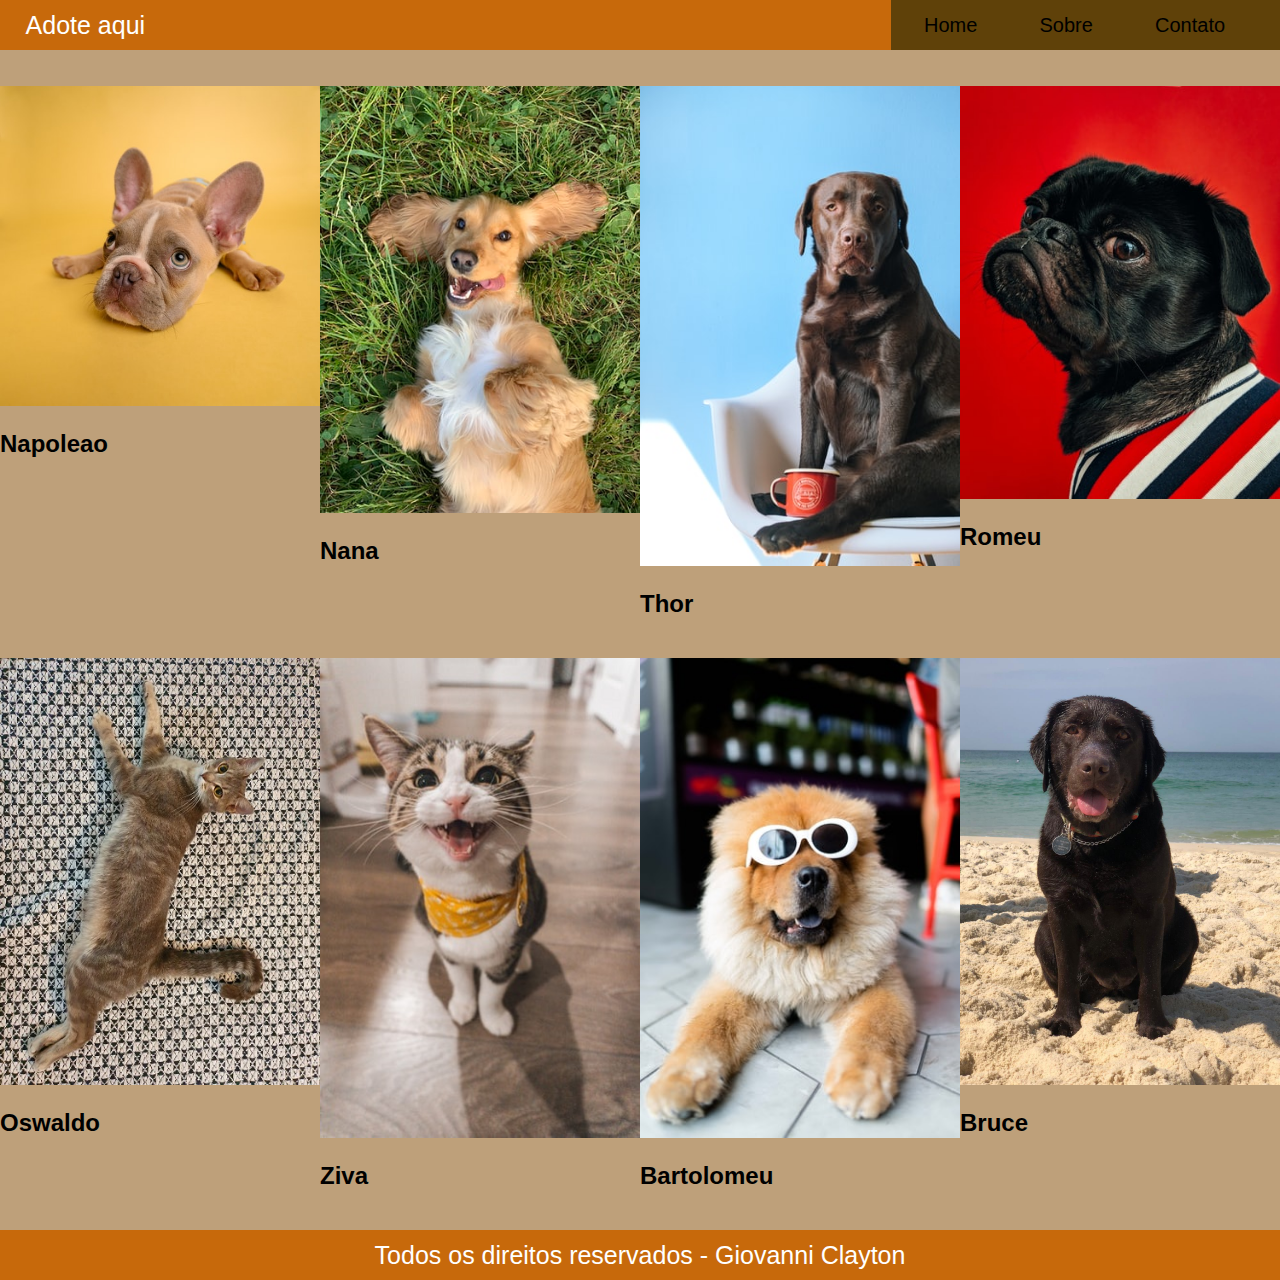
<file: index.html>
<!DOCTYPE html>
<html lang="en">
<head>
    <meta charset="UTF-8">
    <meta http-equiv="X-UA-Compatible" content="IE=edge">
    <meta name="viewport" content="width=device-width, initial-scale=1.0">
    <link rel="stylesheet" href="./style.css">
    <link rel="icon" href="https://cdn.icon-icons.com/icons2/365/PNG/256/puppy-icon_36968.png">
    <title>Adote aqui</title>
</head>
<body>
    <header>
        <nav class="menu">
            <a href="#" class="titulo">Adote aqui</a>
                <ul>
                    <li><a href="index.html" class="botaoMenu">Home</a></li>
                    <li><a href="Sobre.html"class="botaoMenu">Sobre</a></li>
                    <li><a href="Contato.html"class="botaoMenu">Contato</a></li>
                </ul>
        </nav>
    </header>   
    <br>
    <br>
    <div class="conteudo">
        <div class="imagem">
            <img src="./Cães e Gatos/Cachorro1.jpg" class="img-responsiva">
            <div class="texto">
            <h2>Napoleao</h2>
        </div>
        </div>

        <div class="imagem">
            <img src="./Cães e Gatos/Cachorro2.jpg">
            <div class="texto">
            <h2>Nana</h2>
        </div>
        </div>

        <div class="imagem">
            <img src="./Cães e Gatos/Cachorro3.jpg">
            <div class="texto">
            <h2>Thor</h2>
        </div>
        </div>

        <div class="imagem">
            <img src="./Cães e Gatos/Cachorro4.jpg">
            <div class="texto">
            <h2>Romeu</h2>
        </div>
        </div>
    </div>
    <br>
    <br>
    <br>
    <br>
    <div class="conteudo">
        <div class="imagem">
            <img src="./Cães e Gatos/Gato1.jpeg">
            <div class="texto">
            <h2>Oswaldo</h2>
            </div>
        </div>

        <div class="imagem">
            <img src="./Cães e Gatos/Gato2.jpg">
            <div class="texto">
            <h2>Ziva</h2>
            </div>
        </div>

        <div class="imagem">
            <img src="./Cães e Gatos/Cachorro8.jpg">
            <div class="texto">
            <h2>Bartolomeu</h2>
        </div>
        </div>
        <div class="imagem">
            <img src="./Cães e Gatos/Cachorro11.jpeg">
        <div class="texto">
            <h2>Bruce</h2>
            </div>
        </div>
    </div>
    <br>
    <br>
    <br>
    <br>
    <footer>
        Todos os direitos reservados - Giovanni Clayton
    </footer>

</body>
</html>
</file>
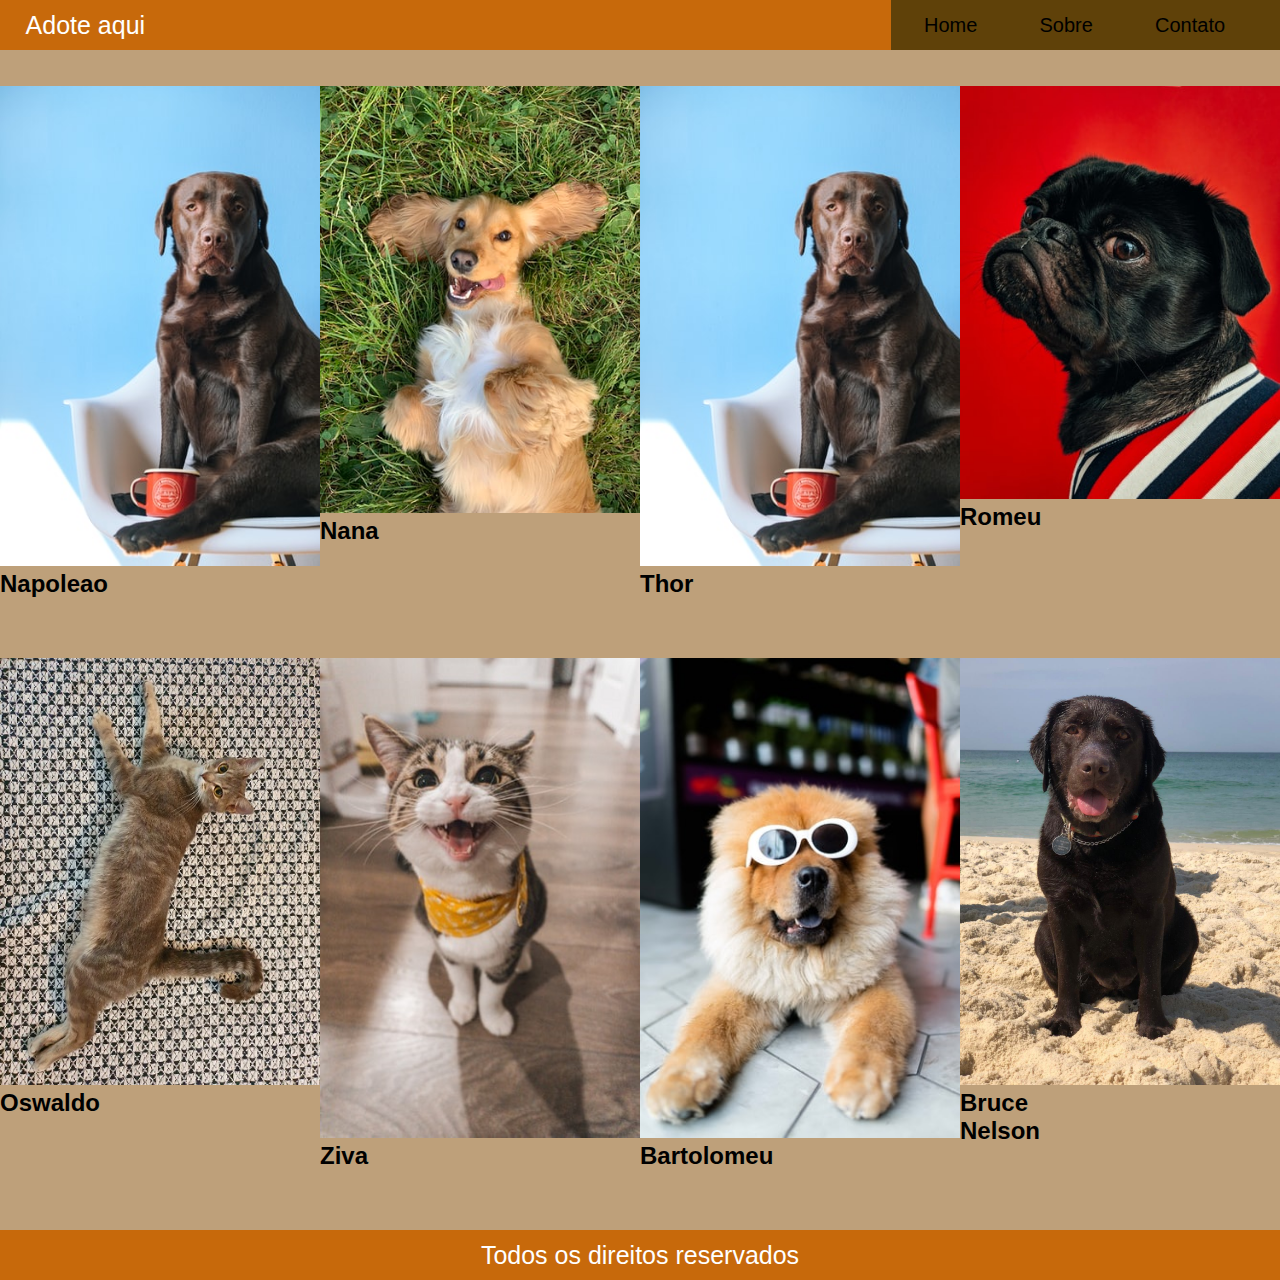
<file: adote.html>
<!DOCTYPE html>
<html lang="en">
<head>
    <meta charset="UTF-8">
    <meta http-equiv="X-UA-Compatible" content="IE=edge">
    <meta name="viewport" content="width=device-width, initial-scale=1.0">
    <link rel="stylesheet" href="./adote.css">
    <title>Adote aqui</title>
</head>
<body>
    <header>
        <nav class="menu">
            <a href="#" class="titulo">Adote aqui</a>
                <ul>
                    <li><a href="#" class="botaoMenu">Home</a></li>
                    <li><a href="#"class="botaoMenu">Sobre</a></li>
                    <li><a href="#"class="botaoMenu">Contato</a></li>
                </ul>
        </nav>
    </header>   
    <br>
    <br>
    <div class="conteudo">
        <div class="imagem">
            <img src="./Cães e Gatos/Cachorro3.jpg" class="img-responsiva">
            <div class="texto">
            <h2>Napoleao</h2>
        </div>
        </div>

        <div class="imagem">
            <img src="./Cães e Gatos/Cachorro2.jpg">
            <div class="texto">
            <h2>Nana</h2>
        </div>
        </div>

        <div class="imagem">
            <img src="./Cães e Gatos/Cachorro3.jpg">
            <div class="texto">
            <h2>Thor</h2>
        </div>
        </div>

        <div class="imagem">
            <img src="./Cães e Gatos/Cachorro4.jpg">
            <div class="texto">
            <h2>Romeu</h2>
        </div>
        </div>
    </div>

    <br>
    <br>
    
    <br>
    <br>


    <div class="conteudo">
        <div class="imagem">
            <img src="./Cães e Gatos/Gato1.jpeg">
            <div class="texto">
            <h2>Oswaldo</h2>
            </div>
        </div>

        <div class="imagem">
            <img src="./Cães e Gatos/Gato2.jpg">
            <div class="texto">
            <h2>Ziva</h2>
            </div>
        </div>

        <div class="imagem">
            <img src="./Cães e Gatos/Cachorro8.jpg">
            <div class="texto">
            <h2>Bartolomeu</h2>
        </div>
        </div>
        <div class="imagem">
            <img src="./Cães e Gatos/Cachorro11.jpeg">
        <div class="texto">
            <h2>Bruce Nelson</h2>
            </div>
        </div>
    </div>
    <br>
    <br>
    <br>
    <br>
    <footer>
        Todos os direitos reservados
    </footer>

</body>
</html>
</file>
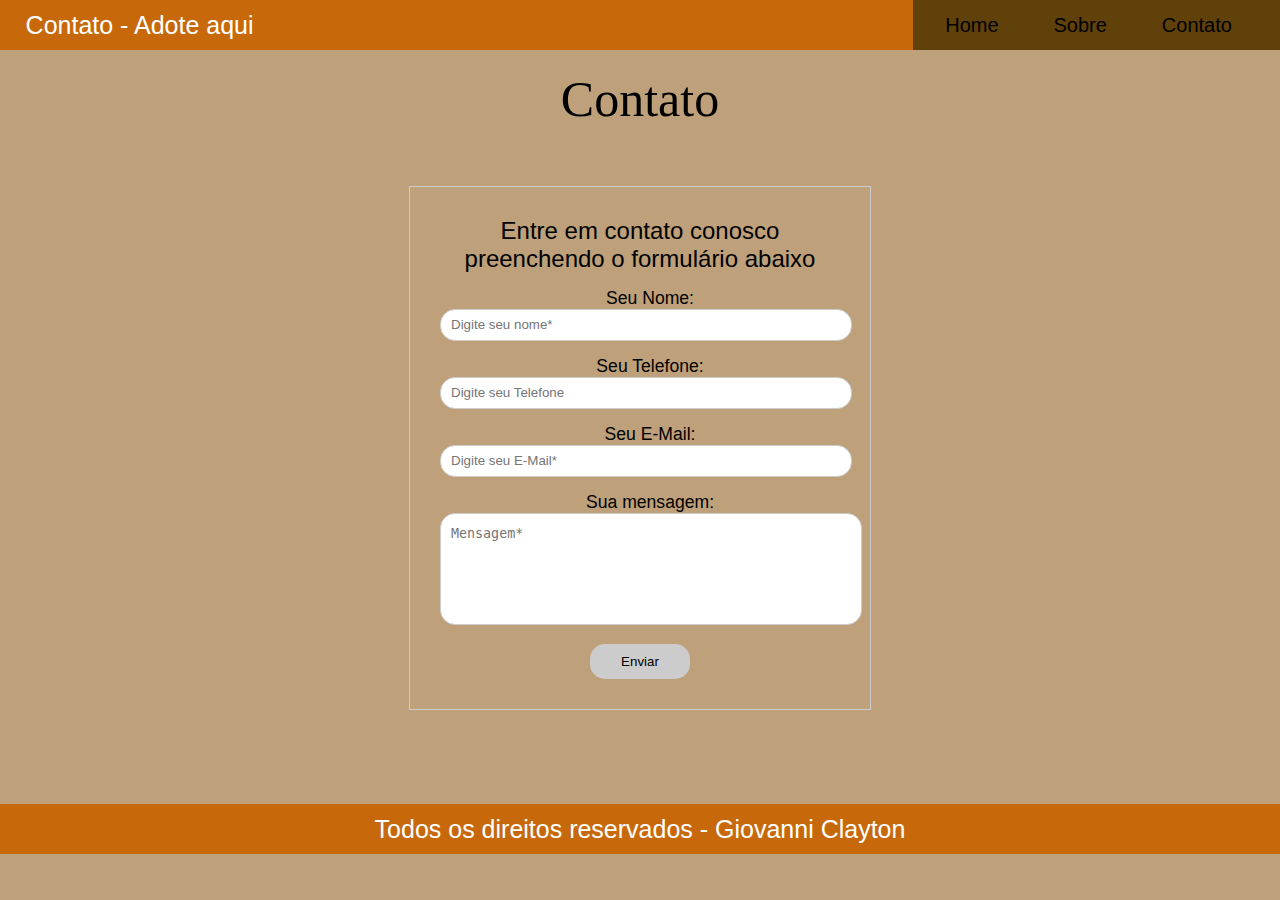
<file: Contato.html>
<!DOCTYPE html>
<html lang="en">
<head>
    <meta charset="UTF-8">
    <meta http-equiv="X-UA-Compatible" content="IE=edge">
    <meta name="viewport" content="width=device-width, initial-scale=1.0">
    <link rel="stylesheet" href="./style.css">
    <link rel="icon" href="https://cdn.icon-icons.com/icons2/365/PNG/256/puppy-icon_36968.png">
    <title>Contato - Adote aqui</title>
</head>
<body>
    <header>
        <nav class="menu">
            <a href="#" class="titulo">Contato  - Adote aqui</a>
                <ul>
                    <li><a href="index.html" class="botaoMenu">Home</a></li>
                    <li><a href="Sobre.html"class="botaoMenu">Sobre</a></li>
                    <li><a href="Contato.html"class="botaoMenu">Contato</a></li>
                </ul>
        </nav>
    </header>   

    <h1>Contato</h1><br>
                           
    <form class="formulario"> 
        <p> Entre em contato conosco preenchendo o formulário abaixo</p>
        
        <div class="field">
            <label for="nome">Seu Nome:</label>
            <input type="text" id="nome" name="nome" placeholder="Digite seu nome*" required>
        </div>
        
        <div class="field">
            <label for="telefone">Seu Telefone:</label>
            <input type="text" id="telefone" name="telefone" placeholder="Digite seu Telefone">
        </div>

        <div class="field">
            <label for="email">Seu E-Mail:</label>
            <input type="email" id="email" name="email" placeholder="Digite seu E-Mail*" required>
        </div>        
       
        <div class="field">
            <label for="mensagem">Sua mensagem:</label>
            <textarea name="mensagem" id="mensagem" placeholder="Mensagem*" required></textarea>
        </div>

        <input type="submit" name="acao" value="Enviar">
    </form>
<br>
<br>
<br>
    <footer>
        Todos os direitos reservados - Giovanni Clayton
    </footer>
</body>
</html>
</file>
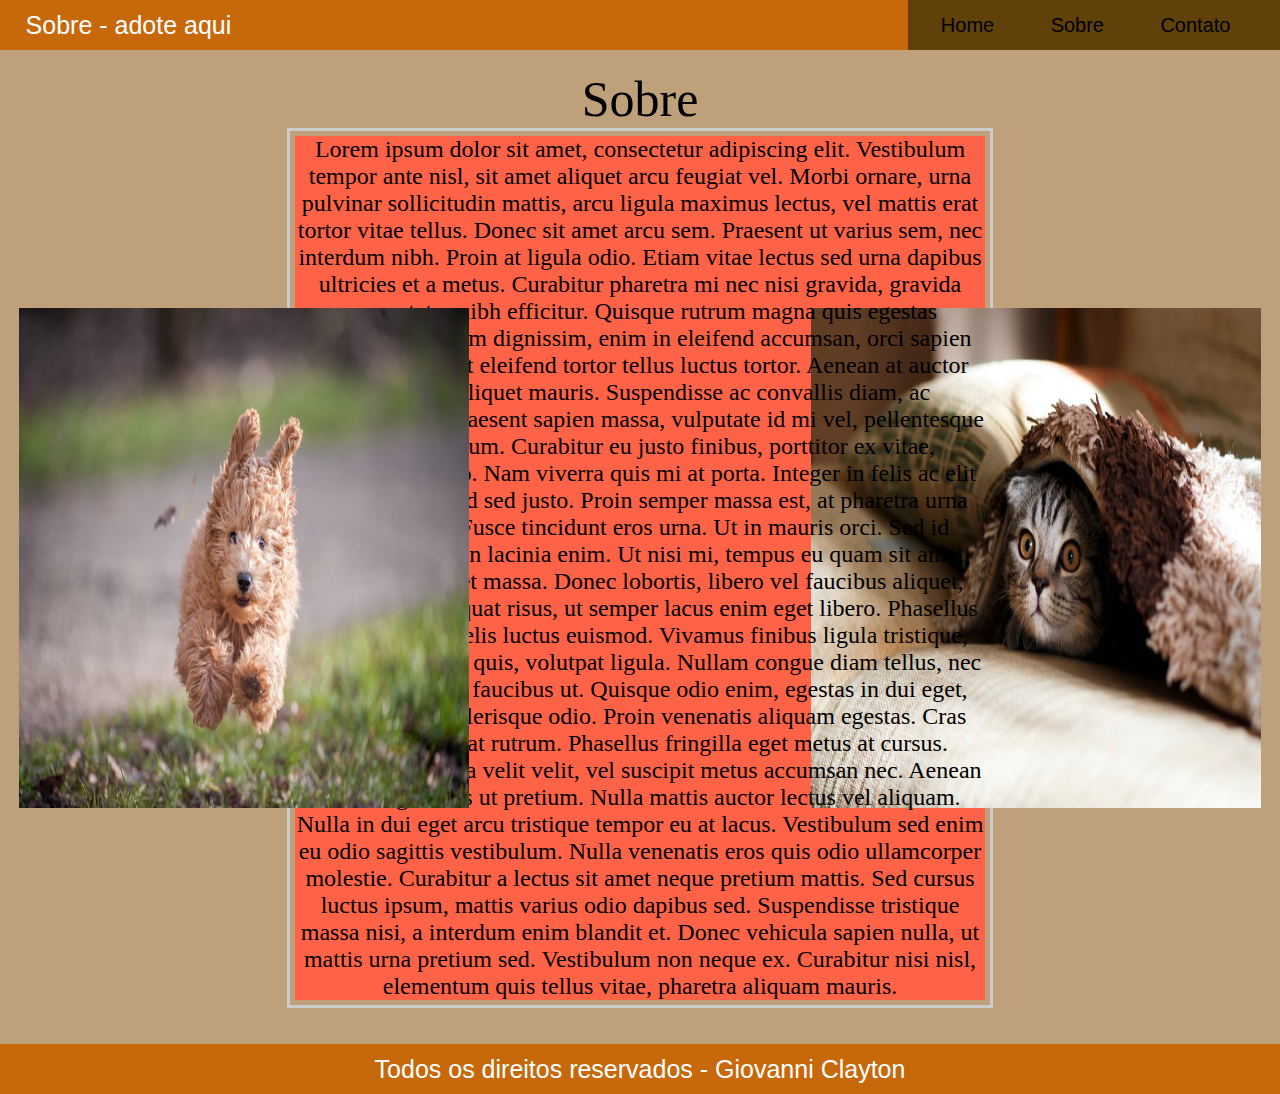
<file: Sobre.html>
<!DOCTYPE html>
<html lang="en">
<head>
    <meta charset="UTF-8">
    <meta http-equiv="X-UA-Compatible" content="IE=edge">
    <meta name="viewport" content="width=device-width, initial-scale=1.0">
    <link rel="stylesheet" href="./style.css">
    <link rel="icon" href="https://cdn.icon-icons.com/icons2/365/PNG/256/puppy-icon_36968.png">
    <title>Sobre - Adote aqui</title>
</head>
<body>
    <header>
        <nav class="menu">
            <a href="#" class="titulo">Sobre - adote aqui</a>
                <ul>
                    <li><a href="index.html" class="botaoMenu">Home</a></li>
                    <li><a href="Sobre.html"class="botaoMenu">Sobre</a></li>
                    <li><a href="Contato.html"class="botaoMenu">Contato</a></li>
                </ul>
        </nav>
    </header>   

    <h1>Sobre</h1>
    <section class="conteudo_sobre">
        <div class="texto_sobre">Lorem ipsum dolor sit amet, consectetur adipiscing elit. Vestibulum tempor ante nisl, sit amet aliquet arcu feugiat vel. Morbi ornare, urna pulvinar sollicitudin mattis, arcu ligula maximus lectus, vel mattis erat tortor vitae tellus. Donec sit amet arcu sem. Praesent ut varius sem, nec interdum nibh. Proin at ligula odio. Etiam vitae lectus sed urna dapibus ultricies et a metus. Curabitur pharetra mi nec nisi gravida, gravida consectetur nibh efficitur. Quisque rutrum magna quis egestas accumsan. Nullam dignissim, enim in eleifend accumsan, orci sapien aliquam lacus, et eleifend tortor tellus luctus tortor. Aenean at auctor odio, vitae aliquet mauris. Suspendisse ac convallis diam, ac fermentum est. Praesent sapien massa, vulputate id mi vel, pellentesque vulputate ipsum. Curabitur eu justo finibus, porttitor ex vitae, fermentum libero. Nam viverra quis mi at porta. Integer in felis ac elit congue rutrum id sed justo. Proin semper massa est, at pharetra urna molestie vel.

            Fusce tincidunt eros urna. Ut in mauris orci. Sed id placerat felis, non lacinia enim. Ut nisi mi, tempus eu quam sit amet, vulputate aliquet massa. Donec lobortis, libero vel faucibus aliquet, mauris mi consequat risus, ut semper lacus enim eget libero. Phasellus ultrices erat ut felis luctus euismod. Vivamus finibus ligula tristique, scelerisque lorem quis, volutpat ligula. Nullam congue diam tellus, nec fermentum urna faucibus ut. Quisque odio enim, egestas in dui eget, ullamcorper scelerisque odio. Proin venenatis aliquam egestas. Cras auctor at ante at rutrum. Phasellus fringilla eget metus at cursus.
            
            Phasellus vehicula velit velit, vel suscipit metus accumsan nec. Aenean auctor eget felis ut pretium. Nulla mattis auctor lectus vel aliquam. Nulla in dui eget arcu tristique tempor eu at lacus. Vestibulum sed enim eu odio sagittis vestibulum. Nulla venenatis eros quis odio ullamcorper molestie. Curabitur a lectus sit amet neque pretium mattis. Sed cursus luctus ipsum, mattis varius odio dapibus sed. Suspendisse tristique massa nisi, a interdum enim blandit et. Donec vehicula sapien nulla, ut mattis urna pretium sed. Vestibulum non neque ex. Curabitur nisi nisl, elementum quis tellus vitae, pharetra aliquam mauris.</div>
        
    </section>

    
    <img class="foto1_sobre" src="./Cães e Gatos/Cachorro6.jpg" alt="">
    <img class="foto2_sobre" src="./Cães e Gatos/Gato3.jpg" alt="">
    <br>
    <br>
    <footer>
        Todos os direitos reservados - Giovanni Clayton
    </footer>

</body>
</html>
</file>
<file: style.css>
*{
    margin: 0;
    padding: 0;
}
html, body{
    width: 100%;
    height: 100%;
    background-color: rgb(190, 160, 122); 
}   

ul,li{
list-style: none;
display: flex;
align-items: center;
justify-content: space-between;
font-size: 20px;
flex-grow: 1;
padding-left: 2%;
background-color: rgb(95, 65, 9);
}

a{
     position: relative;
    display: inline-block;
    text-decoration: none;
    color:black;
    }

 .titulo{
    color: white;
    background-color:#C7690B ;
    height: 50px;
    align-items: center;
    display: flex;
    padding-left: 2%;
    flex-grow: 4;
    font-size: 20px;
    font-family: Verdana, Geneva, Tahoma, sans-serif;
    }

nav{
    display:flex;
    justify-content: space-around;
    background-color: grey;
    font-size: 20px;
    font-family: Verdana, Geneva, Tahoma, sans-serif;
}
.imagem {
	overflow: hidden;
    width: 380px;
    height: 500px;
}
.imagem img {
	max-width: 100%;
	-moz-transition: all 0.3s;
	-webkit-transition: all 0.3s;
	transition: all 0.3s;
}
.imagem:hover img {
	-moz-transform: scale(1.1);
	-webkit-transform: scale(1.1);
	transform: scale(1.1);
}
.texto {
width: 50px;
height: 50px;
margin-top: 20px;
position: absolute;
font-family: Verdana, Geneva, Tahoma, sans-serif;
}

.conteudo{
    width: 100%;
    display: flex;
    align-items: flex-start;
    justify-content: space-around;
}

.botaoMenu{ 
    display:flex;
    justify-content: space-between;
    flex-grow: 4;
    width: 30%;

}
.titulo:hover{
    font-size: 25px;
}

.botaoMenu:hover{
    color: azure;
    
}
.conteudo_sobre{
	max-width: 700px;
	margin: 0 auto;
	border: 3px solid #ccc;
}

h1 {
	text-align: center;
	margin: 20px 0 0 0;
	font-size: 50px;
	font-weight: normal;
}

.texto_sobre {
	margin: 5px;
	background: tomato;
	text-align: center;
	font-size: 1.5em;
}
.foto1_sobre{
    width: 450px;
    height: 500px;
    padding-left: 1.5%;
    margin-top: -700px;
    position: absolute;
}
.foto2_sobre{
    width: 450px;
    height: 500px;
    padding-right: 1.5%;
    margin-top: -700px;
    float: right;
}
.formulario{
    width: 400px;
    padding: 30px;
    border:1px solid #ccc;
}
.formulario p{
    width: 100%;
    font-size: 1.5em;
}
.field{
    width: 100%;
    margin: 15px 0;
}
.field label, 
.field span{
    padding-left: 10px;
    font-size: 1.1em;
    display: block;
    width: 100%;
}


input[type=text],
input[type=email],
textarea{
    width: 100%;
    padding-left: 10px;
    height: 30px;
    line-height: 30px;
    border-radius: 15px;
    border: 1px solid #ccc;
    outline: none;
}
input#nao{
    margin-left: 30px;
}
textarea{
    line-height: 20px;
    padding: 10px;
    height: 90px;
    resize: none;
}
input[type=submit]{
    display: block;
    background-color: #ccc;
    height: 35px;
    border: none;
    outline: 0;
    cursor: pointer;
    width: 100px;
    margin: 0 auto;
    text-align: center;
    border-radius: 15px;
}
    
footer {
    
    bottom: 0;
    background-color: #C7690B ;
    font-size: 25px;
    color: #FFF;
    width: 100%;
    height: 50px;    
    text-align: center;
    line-height: 50px;
    font-family: Verdana, Geneva, Tahoma, sans-serif;
}
.formulario{
    font-family: Verdana, Geneva, Tahoma, sans-serif;
    text-align: center;
    align-items: center;
    margin: 40px auto;
    max-width: 400px;
    
}
input{
    list-style: inside;
}

@media (max-width: 700px) {
    .titulo{
        display: none;
    }
        ul,li{
        display: grid;
        flex-direction: column;
        align-items: flex-start;
    }
    .imagem {
        overflow: hidden;
        width: 250px;
        height: 300px;
        margin: 45px;
    }
    .texto {
        font-size: 12px;
        position: absolute;
        font-family: Verdana, Geneva, Tahoma, sans-serif;
        margin-top: -30px;
    }
    .conteudo{
        display: flex;
        flex-direction: column;
        align-items: flex-start;
    }
    .foto1_sobre, .foto2_sobre{
        display: none;
    }
    }
</file>
<file: adote.css>
*{
    margin: 0;
    padding: 0;
}
html, body{
    width: 100%;
    height: 100%;
    background-color: rgb(190, 160, 122);
    
}   


ul,li{
list-style: none;
display: flex;
align-items: center;
justify-content: space-between;
font-size: 20px;
flex-grow: 1;
padding-left: 2%;
background-color: rgb(95, 65, 9);
}

a{
     position: relative;
    display: inline-block;
    text-decoration: none;
    color:black;
    
    }

 .titulo{
    color: white;
    background-color:#C7690B ;
    height: 50px;
    align-items: center;
    display: flex;
    padding-left: 2%;
    flex-grow: 4;
    font-size: 20px;
    font-family: Verdana, Geneva, Tahoma, sans-serif;
    }

nav{
    display:flex;
    justify-content: space-around;
    background-color: grey;
    font-size: 20px;
    font-family: Verdana, Geneva, Tahoma, sans-serif;
    
}
.imagem {
	overflow: hidden;
    width: 380px;
    height: 500px;
}
.imagem img {
	max-width: 100%;
	-moz-transition: all 0.3s;
	-webkit-transition: all 0.3s;
	transition: all 0.3s;
}
.imagem:hover img {
	-moz-transform: scale(1.1);
	-webkit-transform: scale(1.1);
	transform: scale(1.1);
}
.texto {
width: 50px;
height: 50px;
position: absolute;
font-family: Verdana, Geneva, Tahoma, sans-serif;


}
hr{
    margin-left:2% ;
    margin-right: 2%;
    color: black;
}
.conteudo{
    width: 100%;
    display: flex;
    align-items: flex-start;
    justify-content: space-around;
}


.botaoMenu{ 
    display:flex;
    justify-content: space-between;
    flex-grow: 4;
    width: 30%;

   
}
.titulo:hover{
    font-size: 25px;
}

.botaoMenu:hover{
    color: azure;
}
footer {
    
    bottom: 0;
    background-color: #C7690B ;
    font-size: 25px;
    color: #FFF;
    width: 100%;
    height: 50px;    
    text-align: center;
    line-height: 50px;
    font-family: Verdana, Geneva, Tahoma, sans-serif;
}
@media (max-width: 700px) {
    .titulo{
        display: none;
    }
        ul,li{
        display: grid;
        flex-direction: column;
        align-items: flex-start;
    }
    .imagem {
        overflow: hidden;
        width: 250px;
        height: 300px;
        margin: 45px;
    }
    .texto {
        font-size: 12px;
        position: absolute;
        font-family: Verdana, Geneva, Tahoma, sans-serif;
        margin-top: -30px;
    }
    .conteudo{
        display: flex;
        flex-direction: column;
        align-items: flex-start;
    }
    }
</file>
